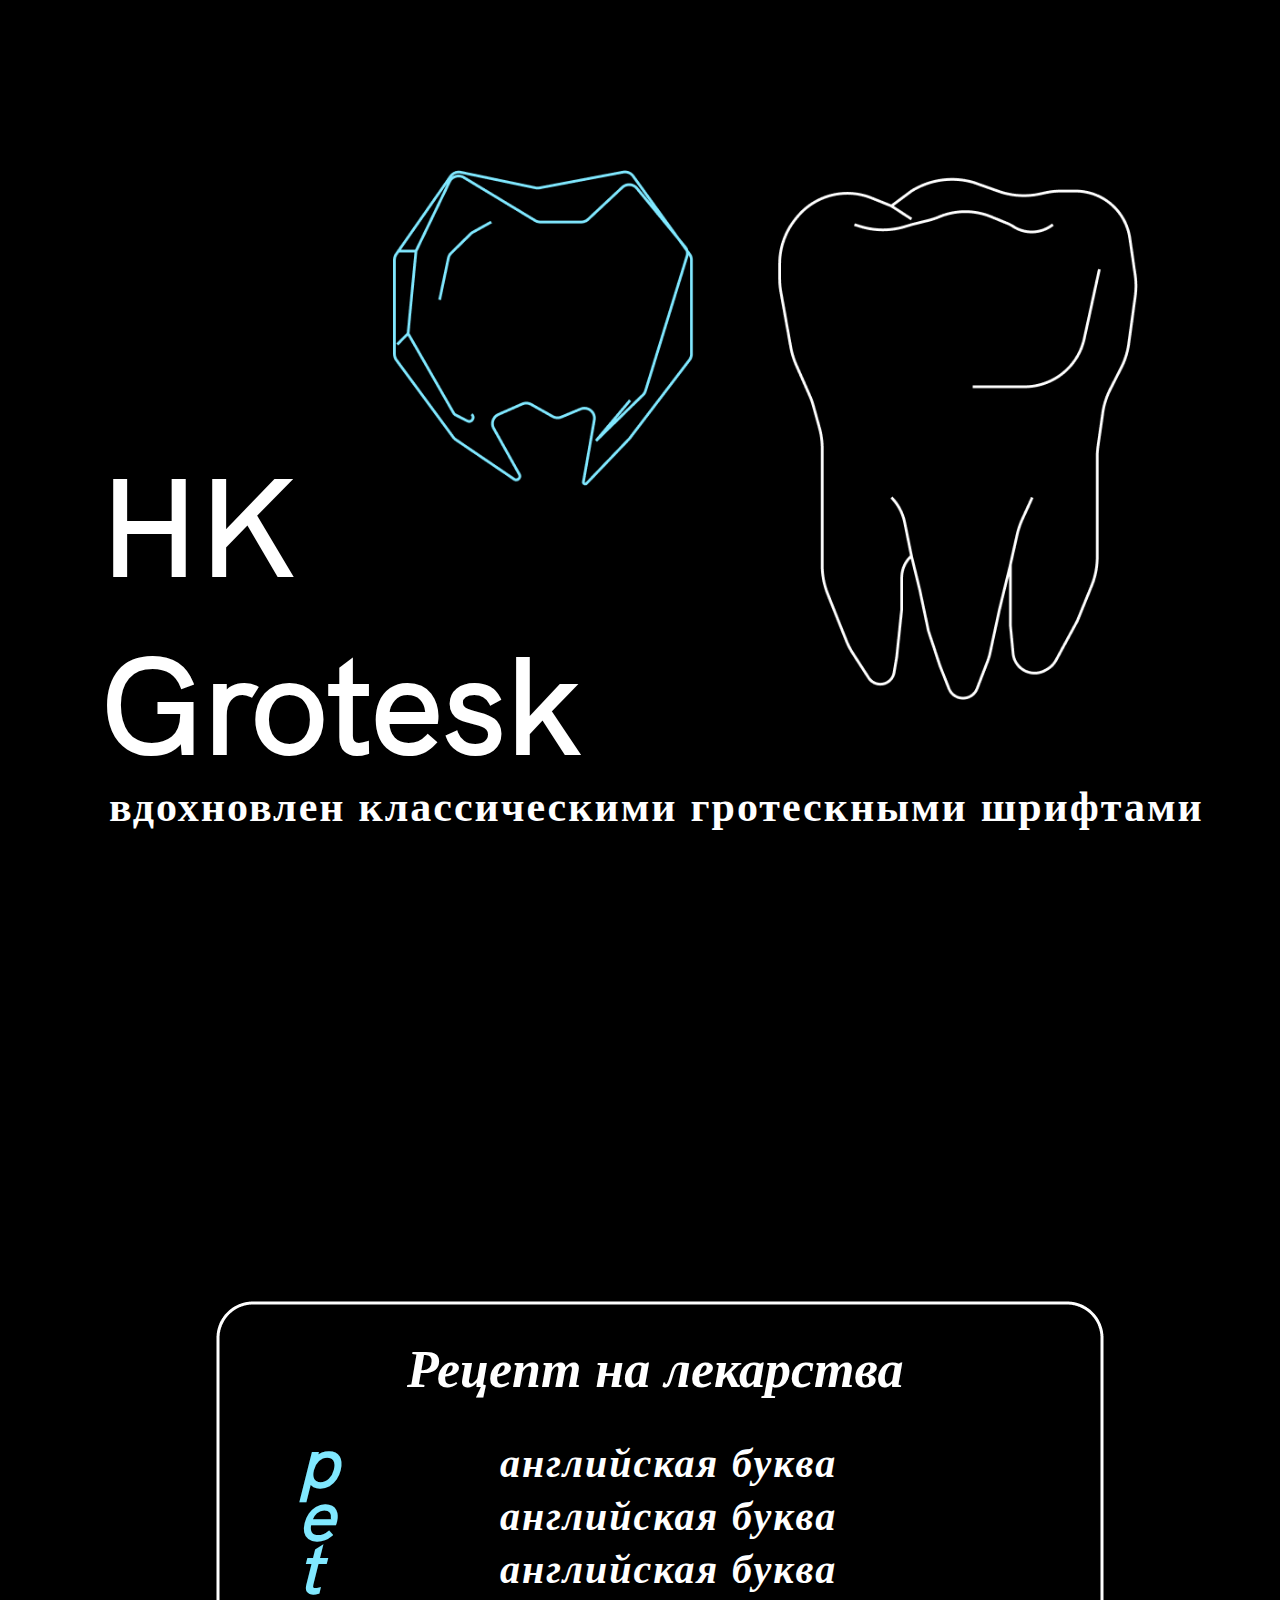
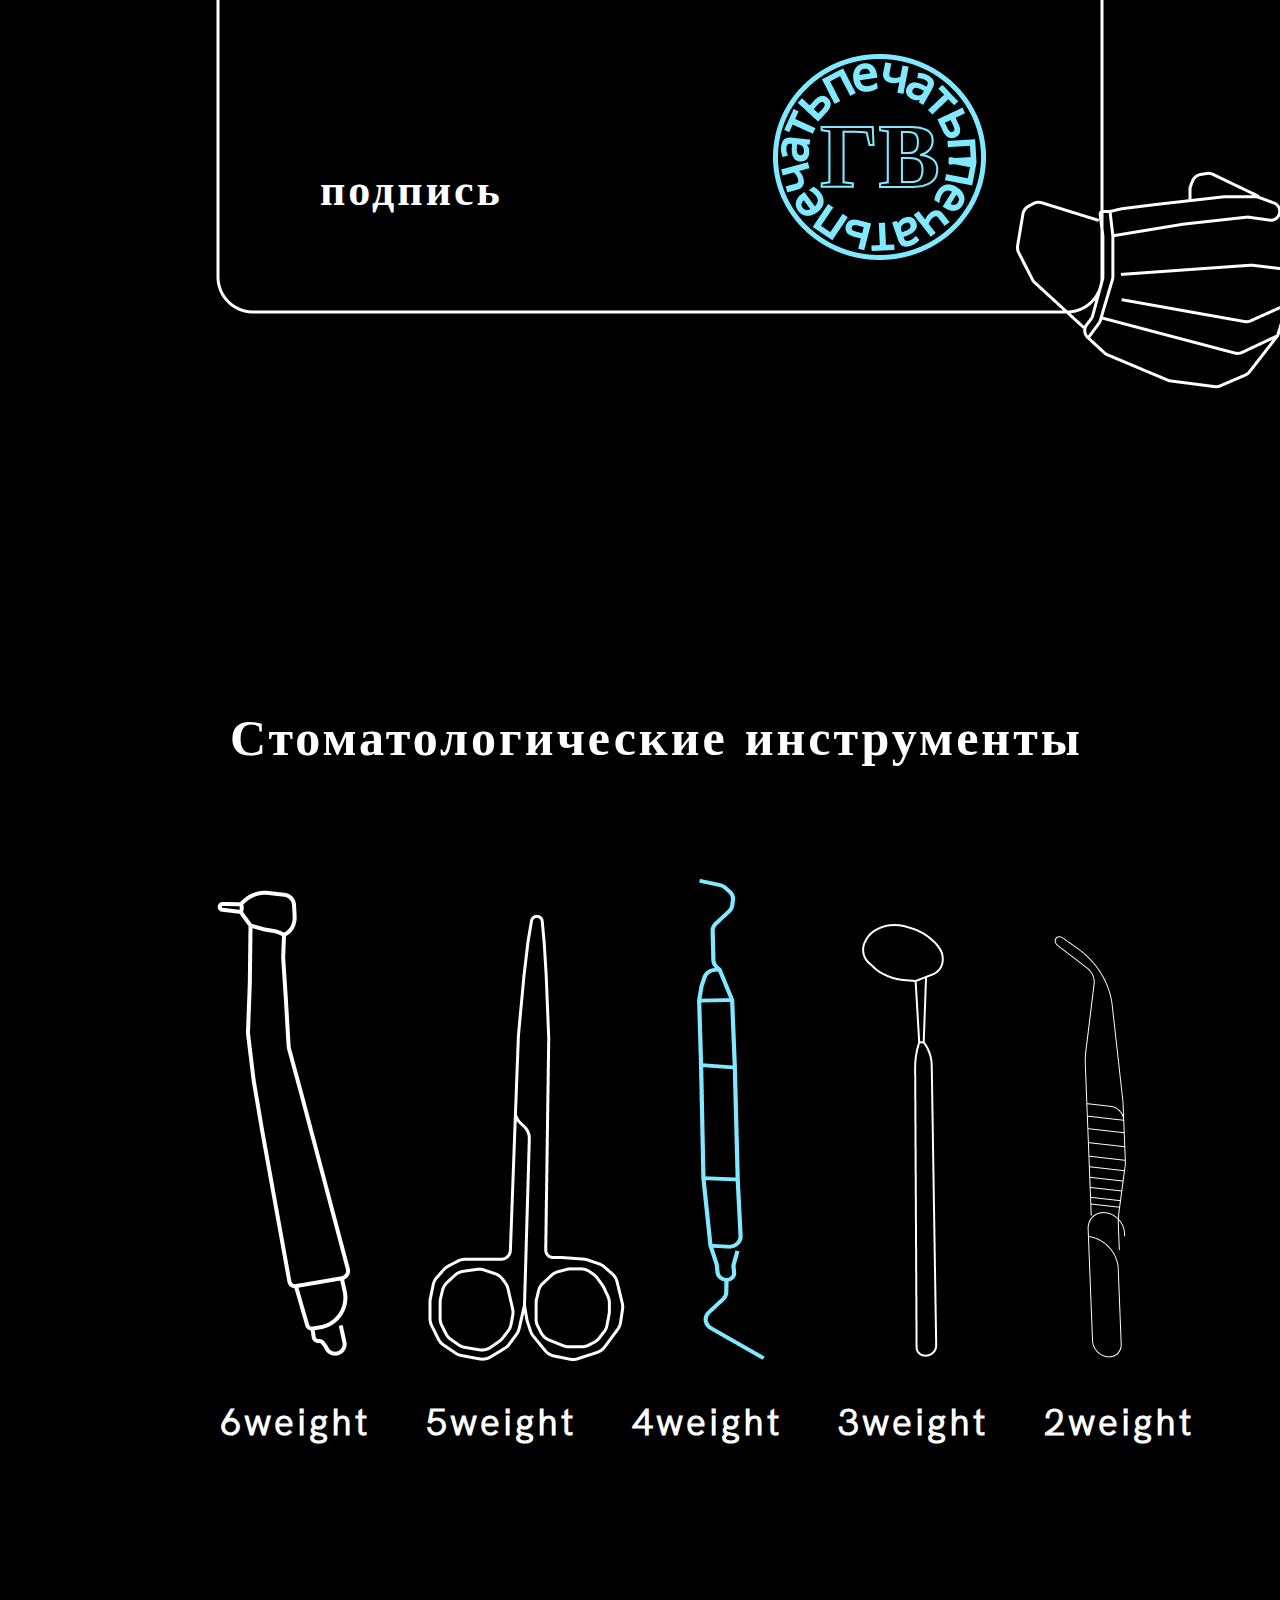
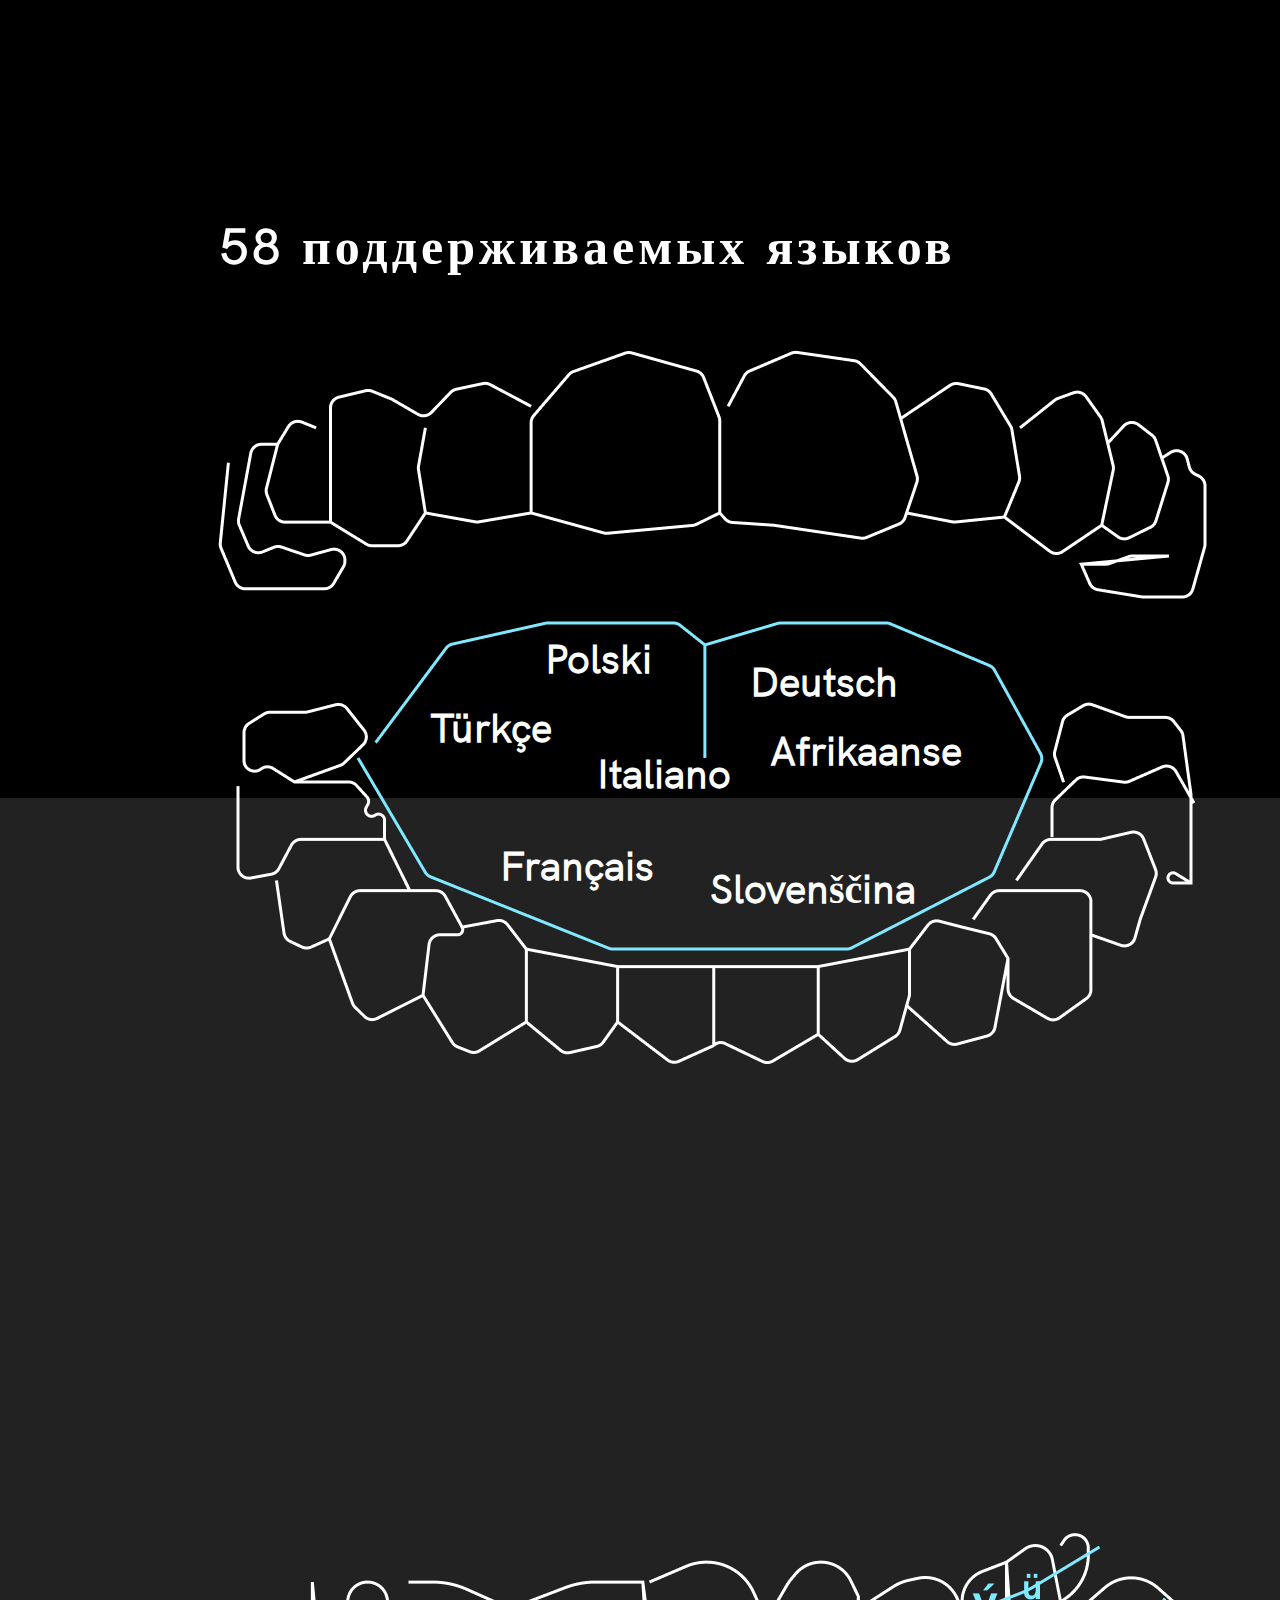
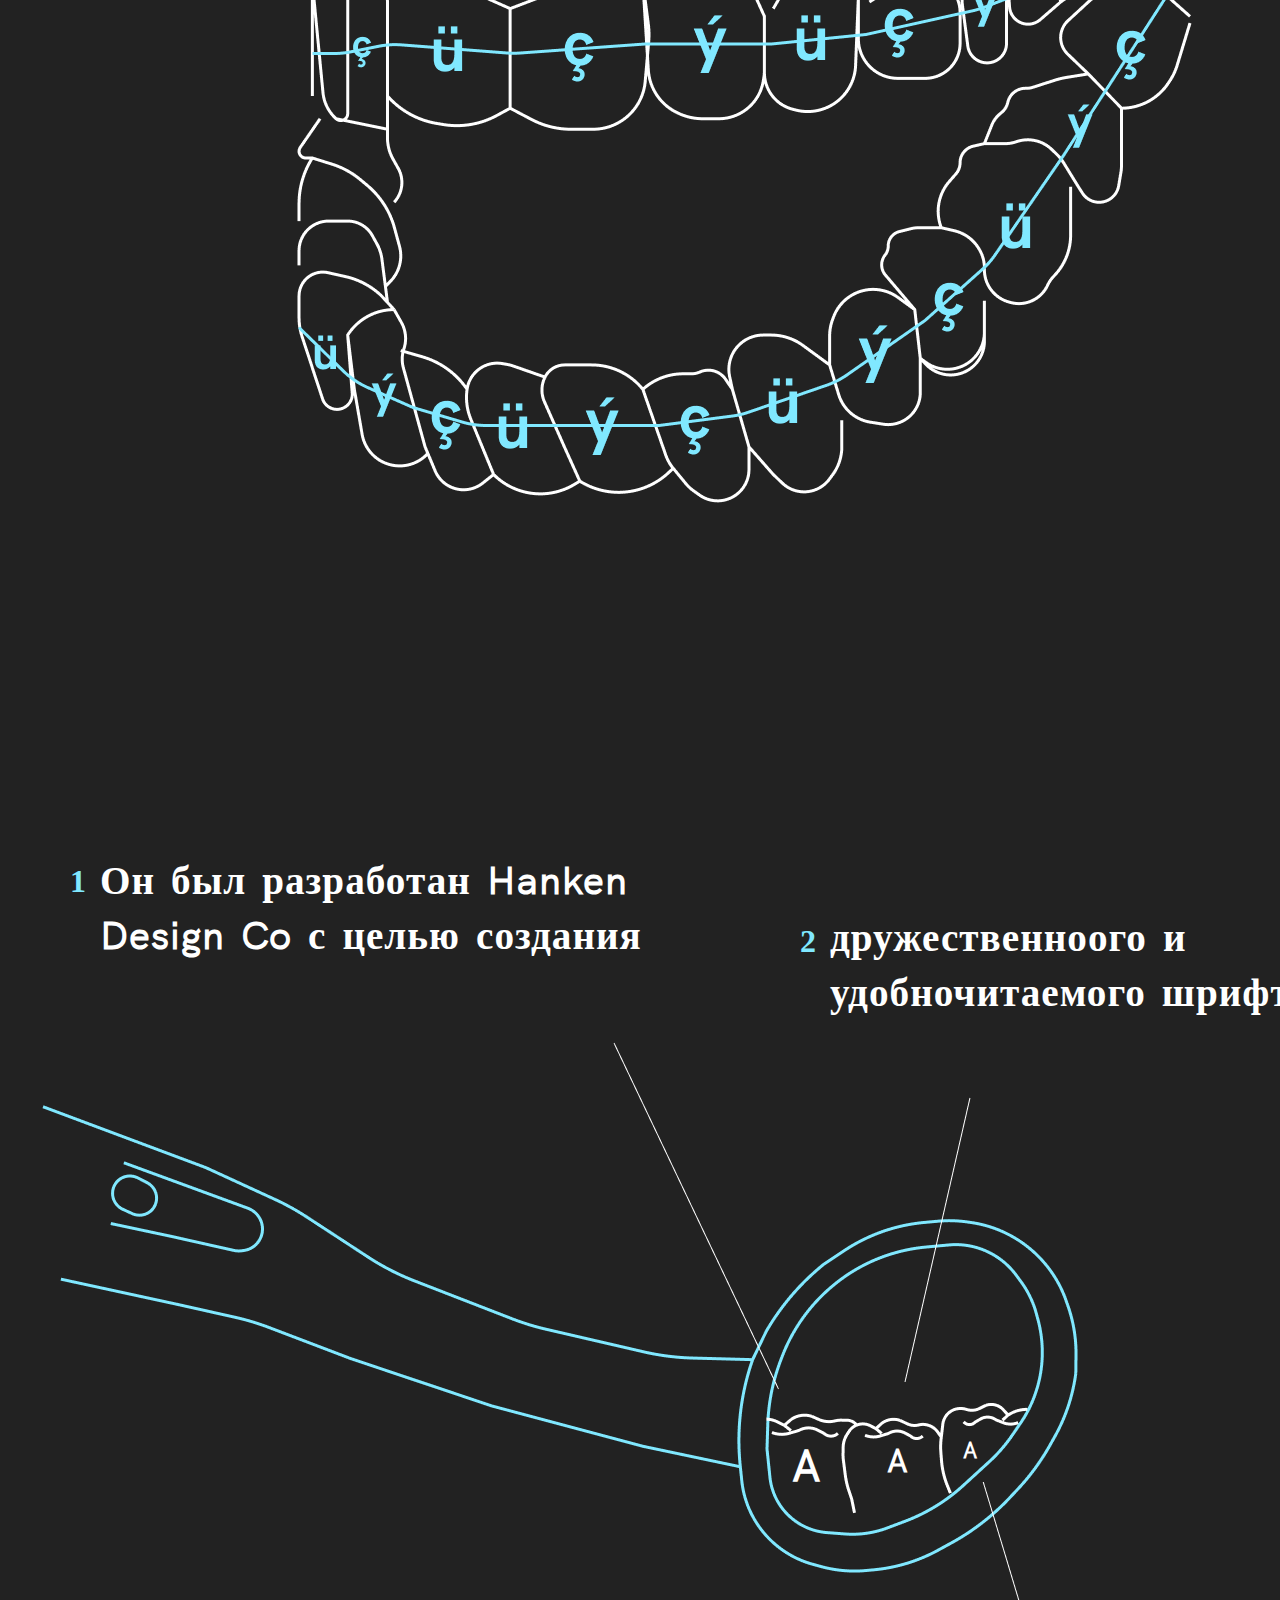
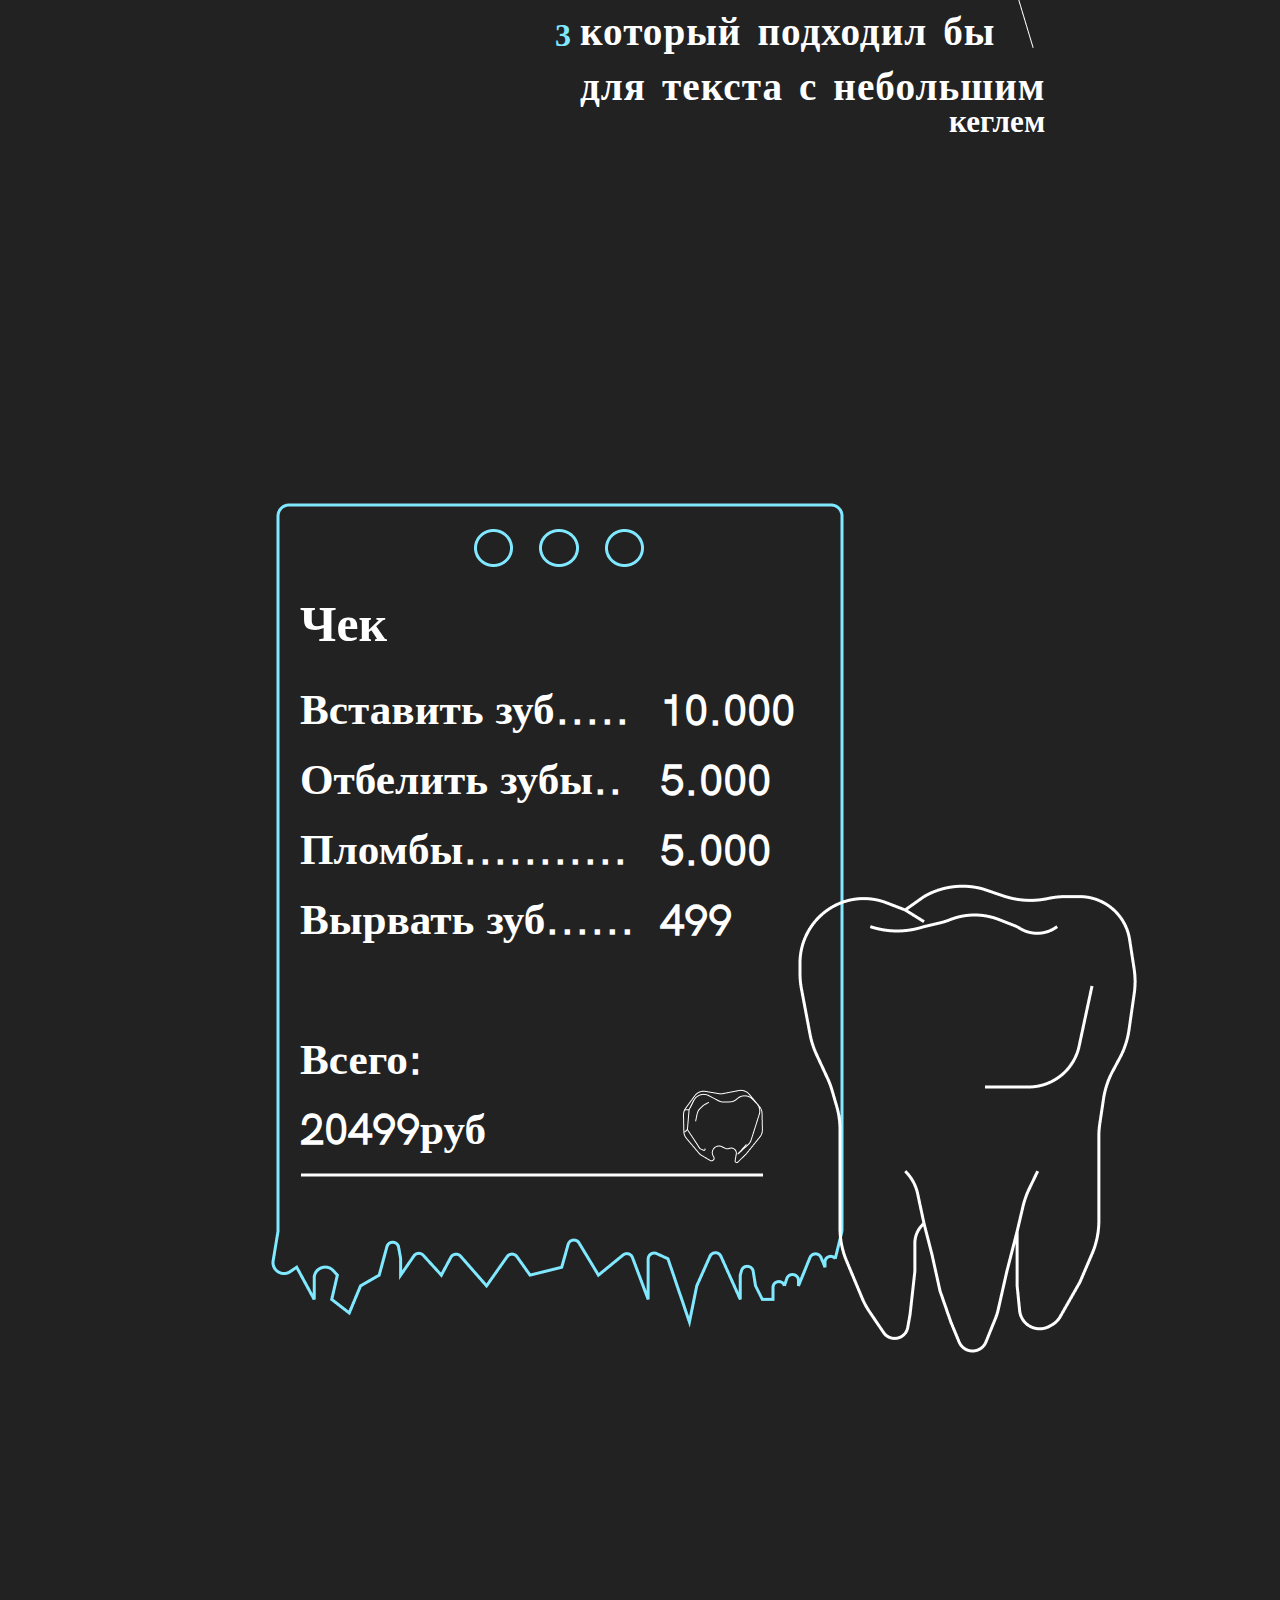
<file: index.html>
<!DOCTYPE html>
<html lang="en">
<head>
    <meta charset="UTF-8">
    <meta http-equiv="X-UA-Compatible" content="IE=edge">
    <meta name="viewport" content="width=device-width, initial-scale=1.0">
    <link rel="stylesheet" href="./style.css">
    <title>molina.com</title>
</head>
<body>
    <div class= content>

        <div class="start">
            <img class="png1" src="images\1.png" alt="">
            <h1 class="hkg" > HK <br> Grotesk </h1>
            <h2 class="hkgg"> вдохновлен классическими гротескными шрифтами </h2>
        </div>

        <div class="recipe">
            <img class="png2" src="images\2.png" alt="">
                <h1 class="recipetext"> <i> Рецепт на лекарства </i> </h1>
                <h1 class="pet"> <i> p <br> e <br> t </i> </h1>
                <h1 class = "lettert" > <i> английская буква <br> английская буква <br> английская буква </i> </h1>
                <h1 class="signature"> подпись </h1>
                <h1 class="gv"> ГВ </h1>
        </div>
        
        <div class="dental">
            <h1 class="dentalt">Стоматологические инструменты</h1>
            <img class="png3" src="images\3.png" alt="">
            <h2 class="weight"> 6weight 5weight 4weight 3weight 2weight</h2>
        </div>

        <div class="languages">
            <h1 class="languagest"> 58 поддерживаемых языков </h1>
            <img class="png4" src="images\4.png" alt="">
            <div class="languagesd">
                <h2 class="p">Polski</h2>
                <h2 class="d">Deutsch</h2>
                <h2 class="t">Türkçe</h2>
                <h2 class="a">Afrikaanse</h2>
                <h2 class="i">Italiano</h2>
                <h2 class="f">Français</h2>
                <h2 class="s">Slovenščina</h2>
            </div>

            <img class="png5" src="images\5.png" alt="">
        </div>

        <div class="priborhz"> 
            <h3 class="w1"> 1 </h3>
            <h3 class="w2"> 2 </h3>
            <h3 class="w3"> 3 </h3>
            <h1 class="pri1"> Он был разработан Hanken <br> Design Co с целью создания </h1>
            <h1 class="pri2"> дружественноого и <br> удобночитаемого шрифта,</h1>
            <img class="png6" src="images\6.png" alt="">
            <h2 class="A1"> A </h2>
            <h2 class="A2"> A </h2>
            <h2 class="A3"> A </h2>
            <h1 class="pri3"></span> который подходил бы <br> для текста с небольшим </h1>
            <h1 class="keglem"> кеглем </h1>
        </div>

        <div class="check">
            <img class="png7" src="images\7.png" alt="">
                <h1 class="checkt">Чек </h1>
                <h1 class="checktt">Вставить зуб..... <br> Отбелить зубы.. <br> Пломбы........... <br> Вырвать зуб...... <br><br> Всего: <br> 20499руб </h1>
                <h1 class="checkprice"> 10.000 <br> 5.000 <br> 5.000 <br> 499  </h1>
        </div>
    </div>
</body>
</html>
</file>
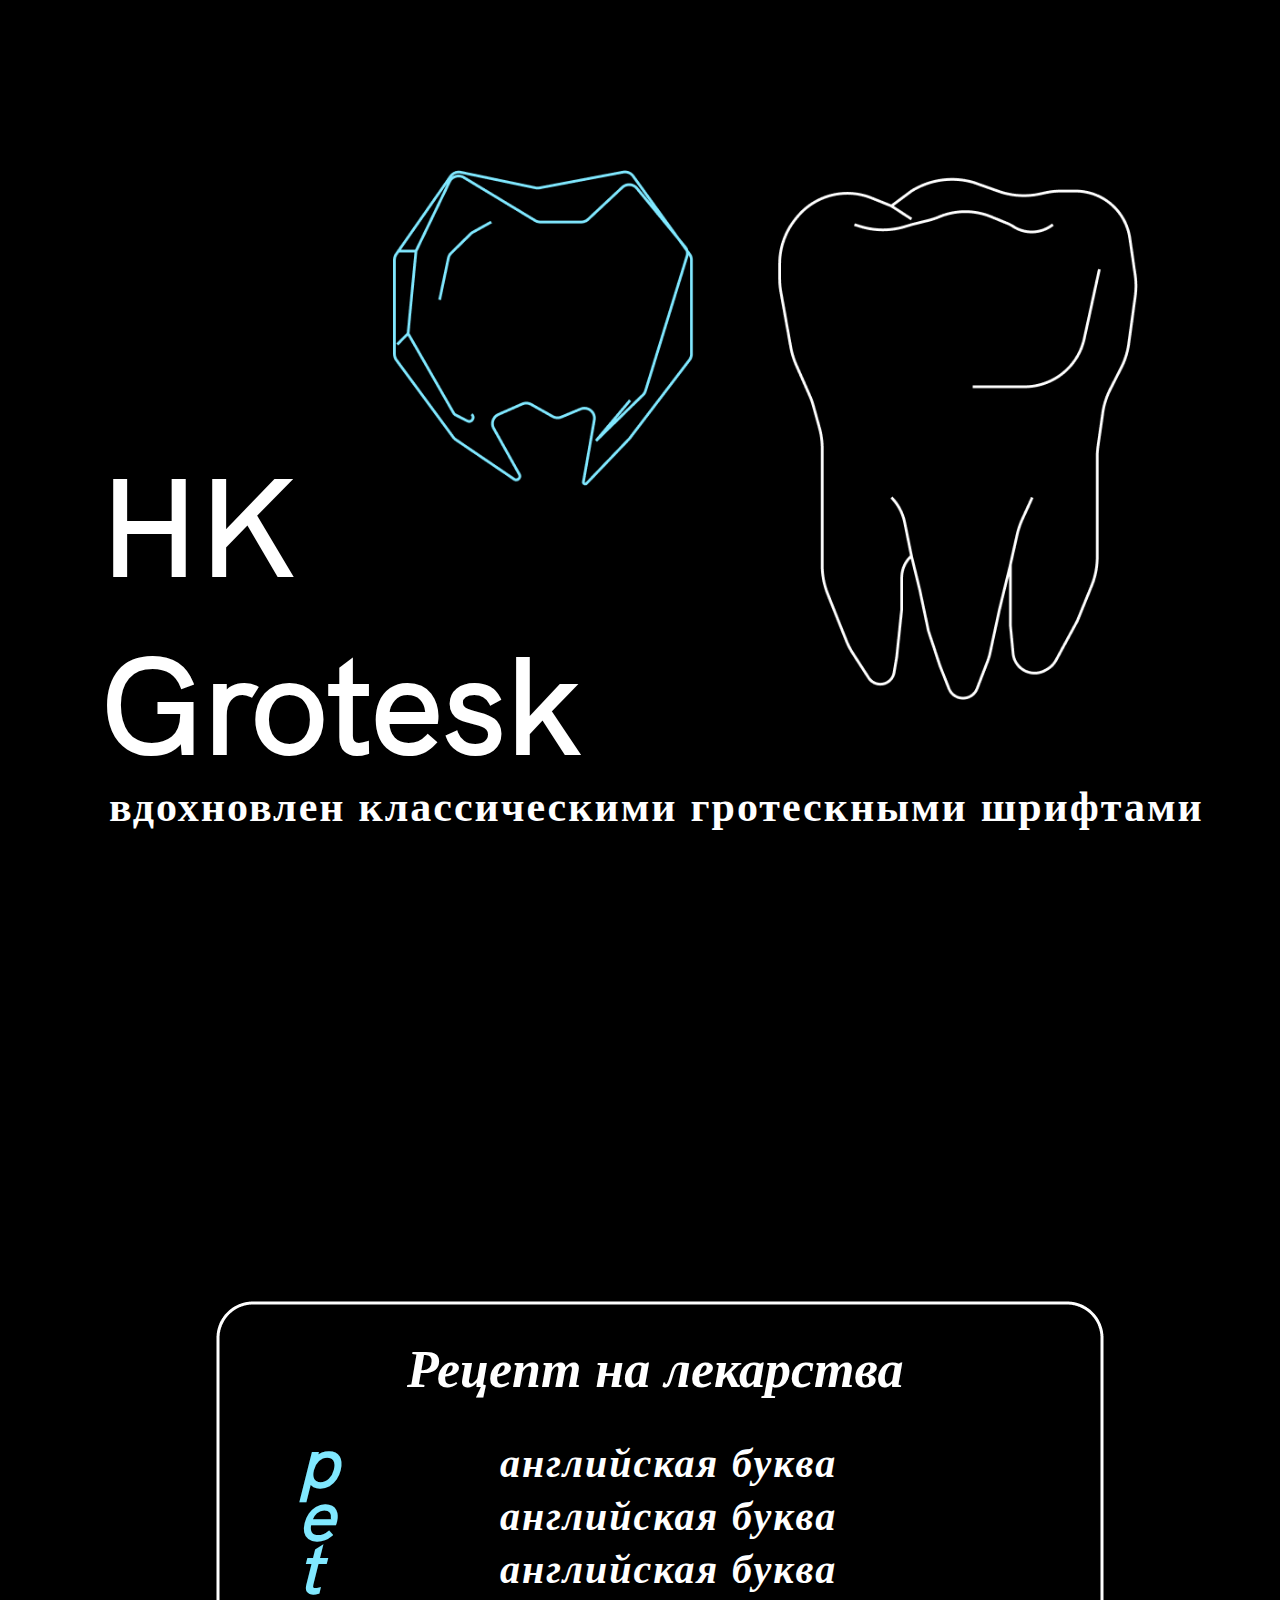
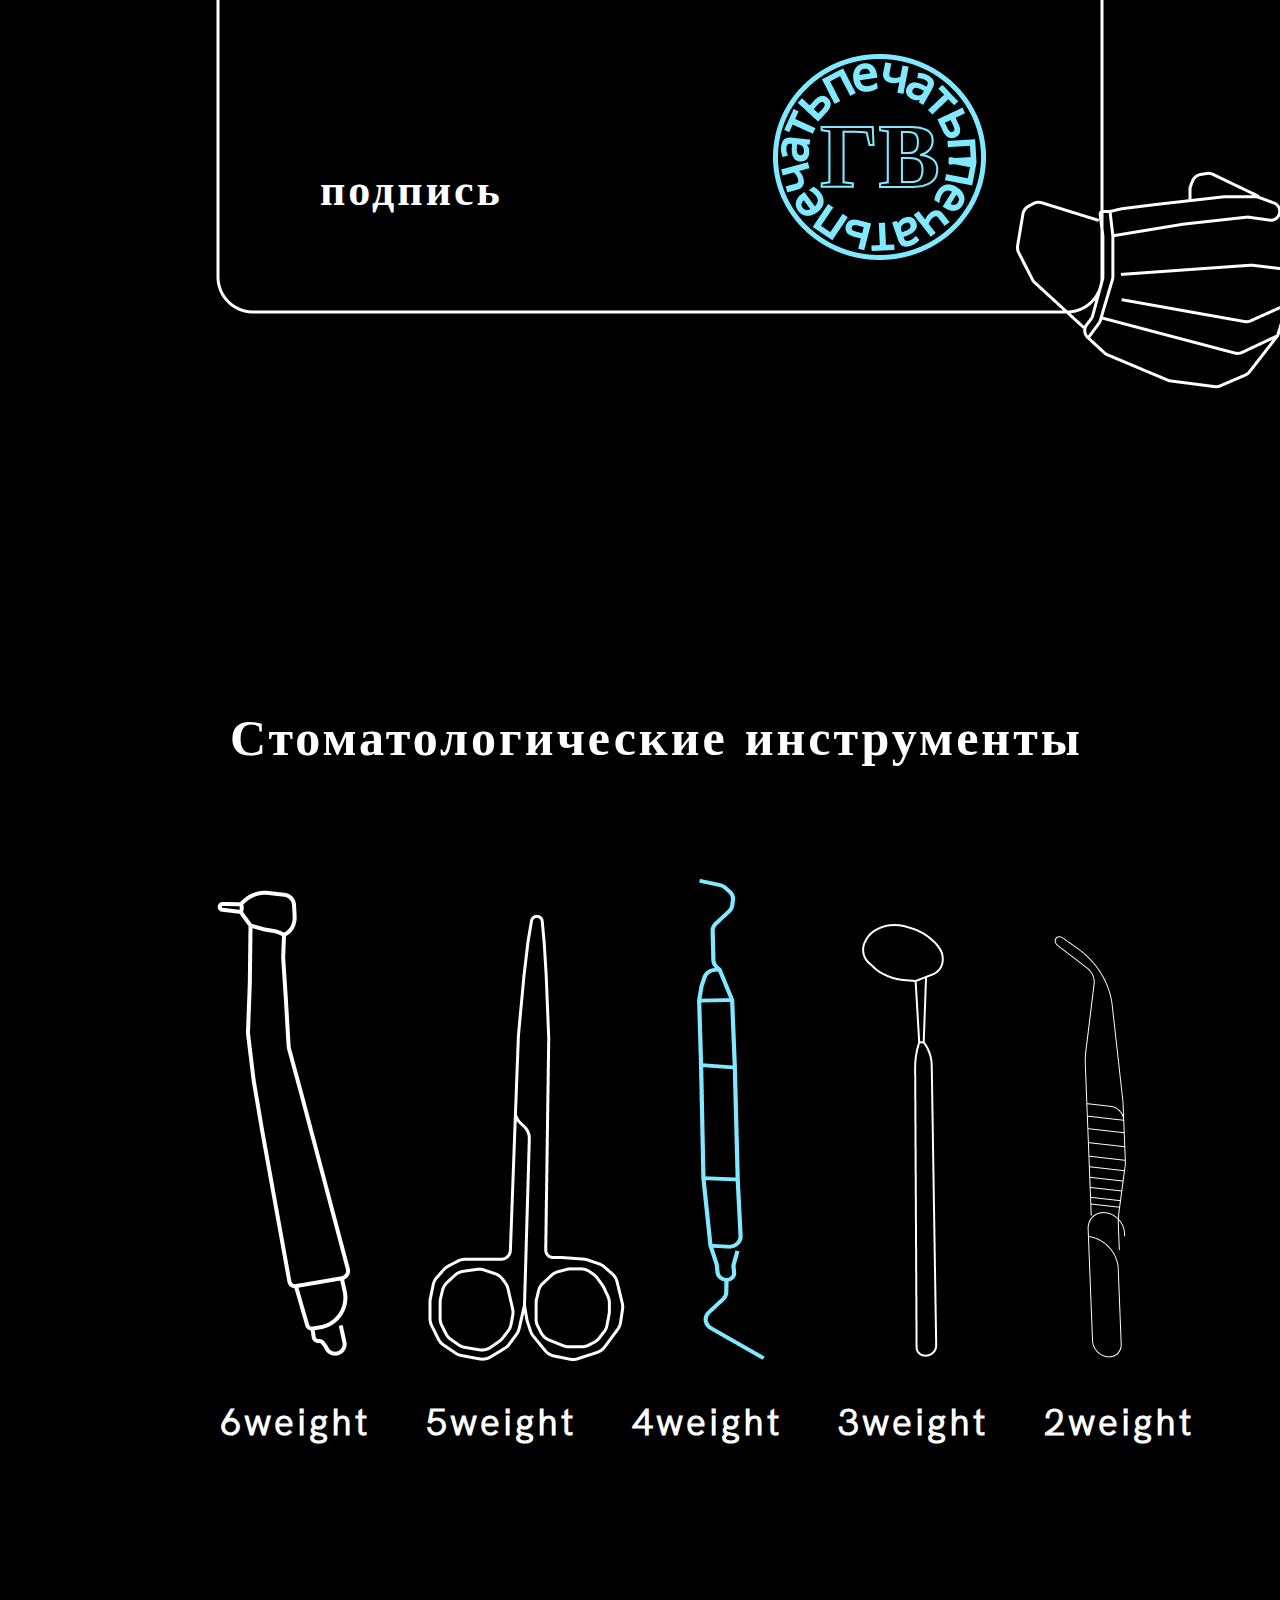
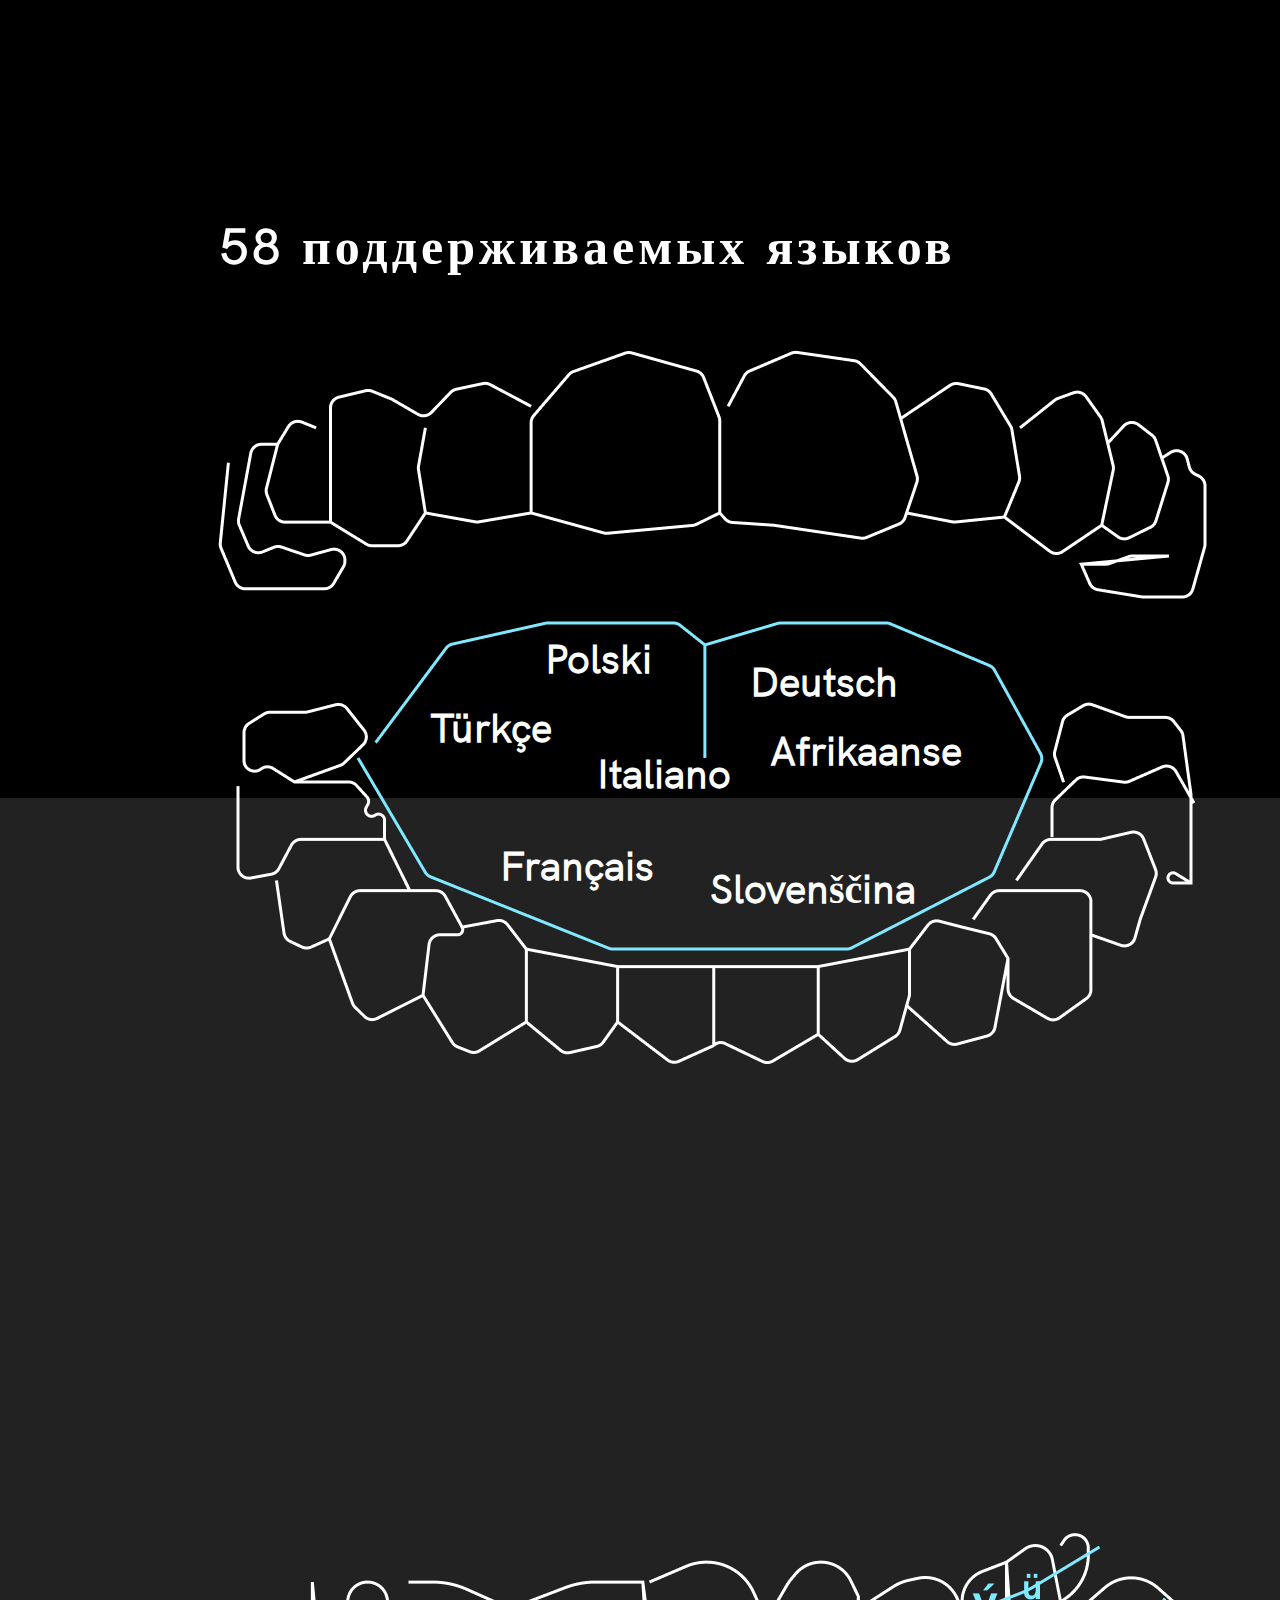
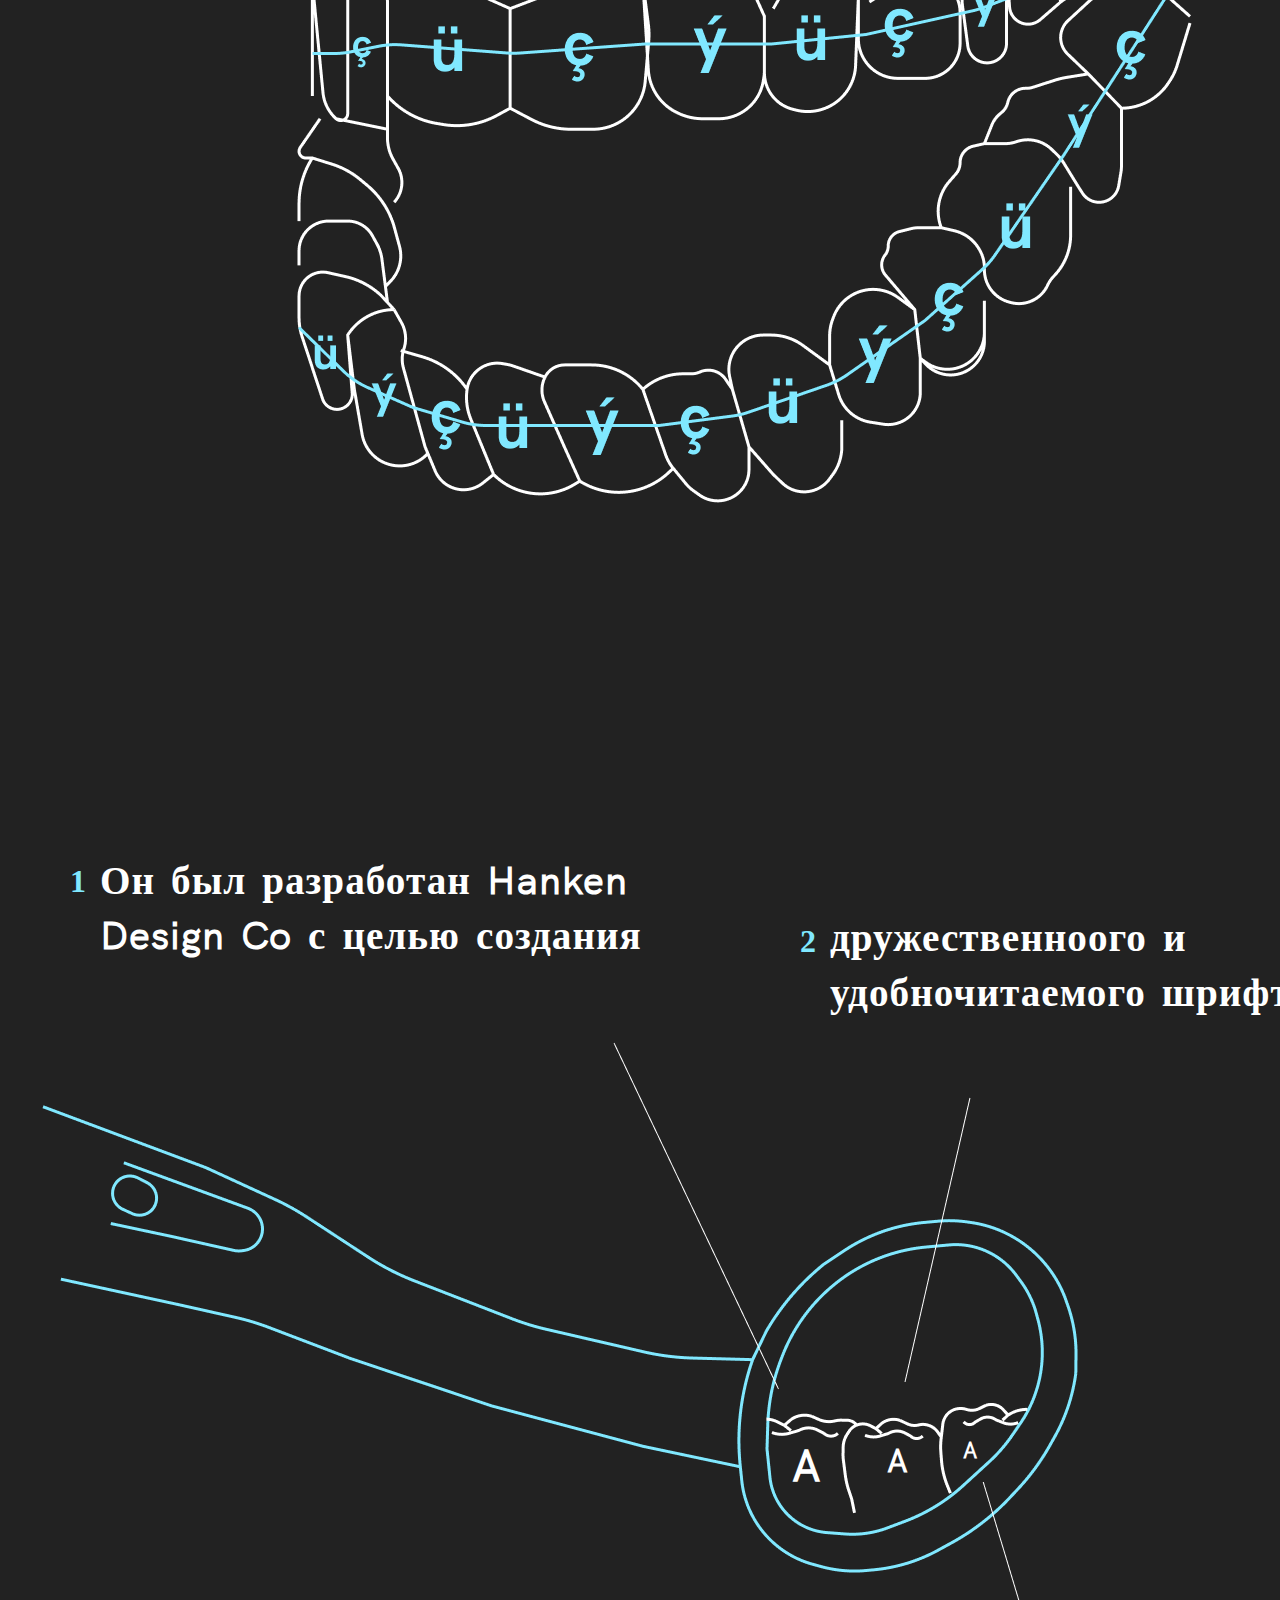
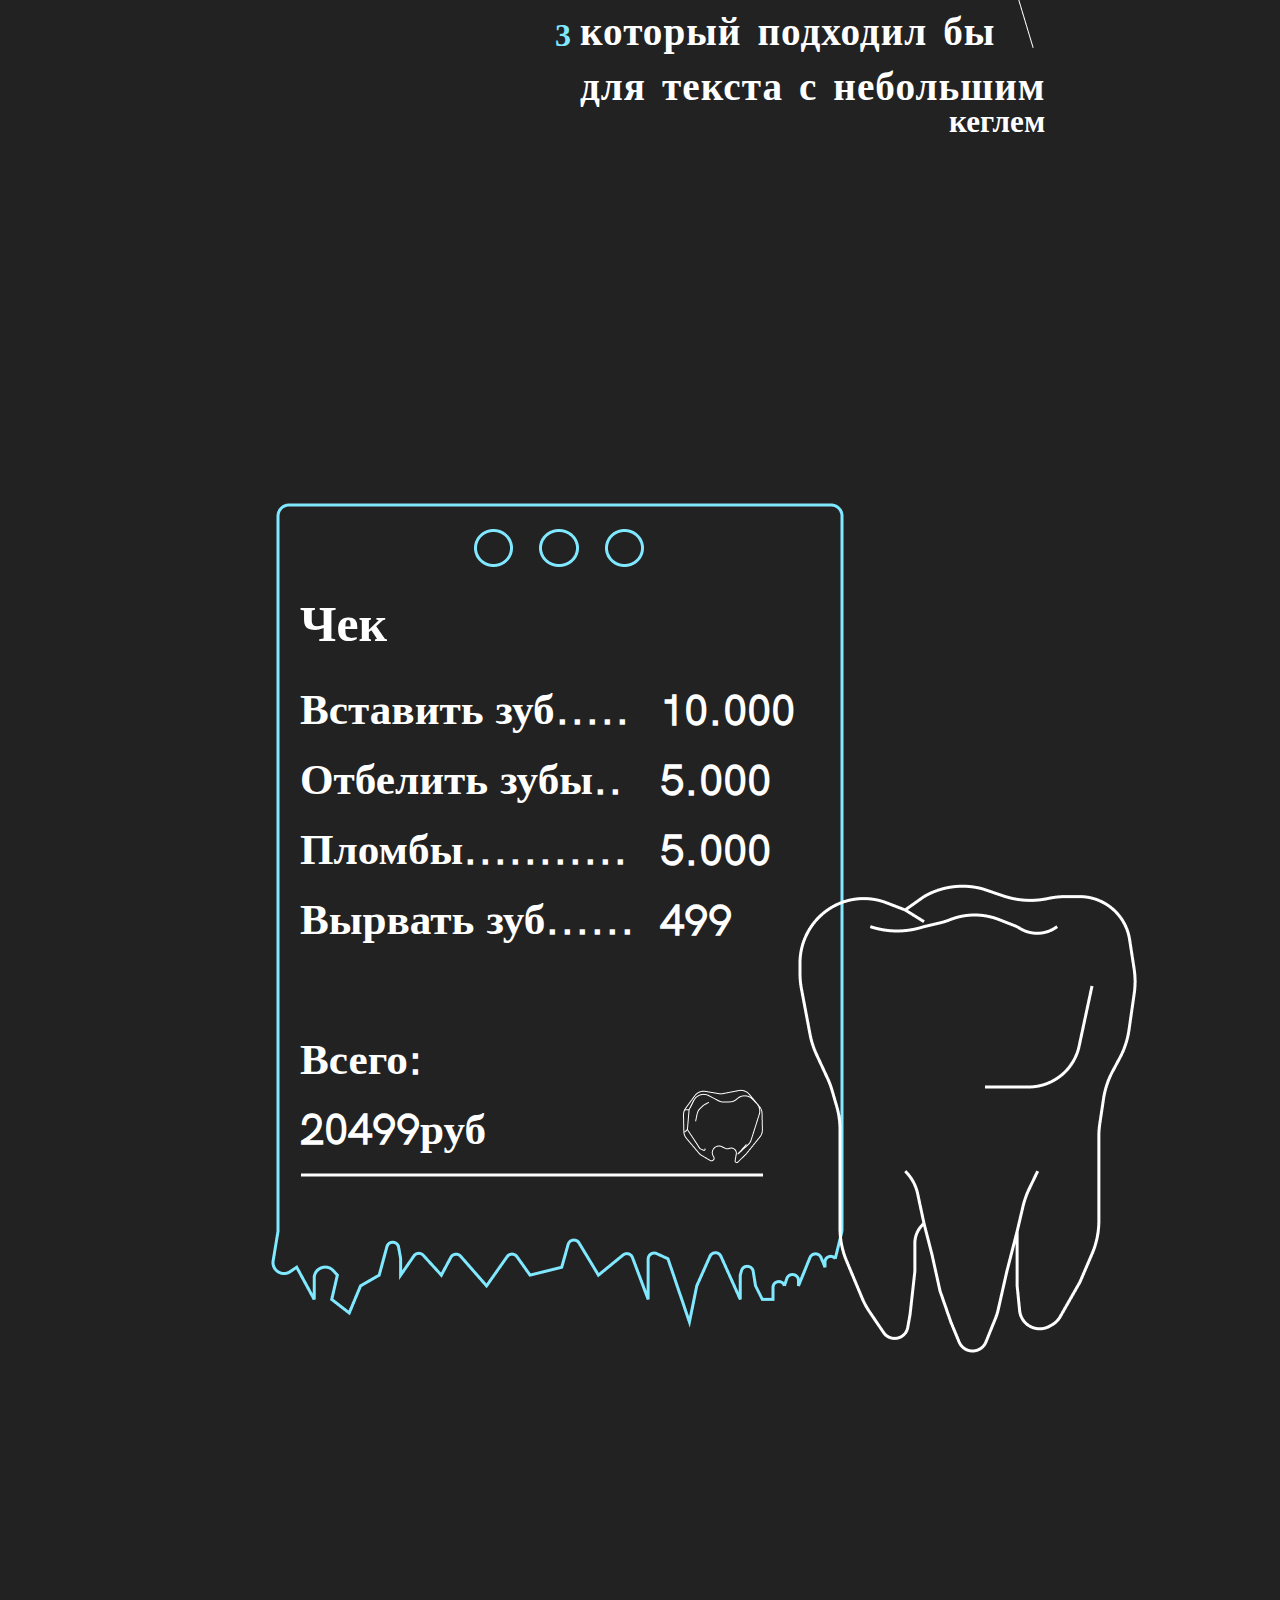
<file: website/index.html>
<!DOCTYPE html>
<html lang="en">
<head>
    <meta charset="UTF-8">
    <meta http-equiv="X-UA-Compatible" content="IE=edge">
    <meta name="viewport" content="width=device-width, initial-scale=1.0">
    <link rel="stylesheet" href="./style.css">
    <title>molina.com</title>
</head>
<body>
    <div class= content>

        <div class="start">
            <img class="png1" src="1.png" alt="">
            <h1 class="hkg" > HK <br> Grotesk </h1>
            <h2 class="hkgg"> вдохновлен классическими гротескными шрифтами </h2>
        </div>

        <div class="recipe">
            <img class="png2" src="2.png" alt="">
                <h1 class="recipetext"> <i> Рецепт на лекарства </i> </h1>
                <h1 class="pet"> <i> p <br> e <br> t </i> </h1>
                <h1 class = "lettert" > <i> английская буква <br> английская буква <br> английская буква </i> </h1>
                <h1 class="signature"> подпись </h1>
                <h1 class="gv"> ГВ </h1>
        </div>
        
        <div class="dental">
            <h1 class="dentalt">Стоматологические инструменты</h1>
            <img class="png3" src="3.png" alt="">
            <h2 class="weight"> 6weight 5weight 4weight 3weight 2weight</h2>
        </div>

        <div class="languages">
            <h1 class="languagest"> 58 поддерживаемых языков </h1>
            <img class="png4" src="4.png" alt="">
            <div class="languagesd">
                <h2 class="p">Polski</h2>
                <h2 class="d">Deutsch</h2>
                <h2 class="t">Türkçe</h2>
                <h2 class="a">Afrikaanse</h2>
                <h2 class="i">Italiano</h2>
                <h2 class="f">Français</h2>
                <h2 class="s">Slovenščina</h2>
            </div>
            <img class="png5" src="5.png" alt="">
        </div>

        <div class="priborhz"> 
            <h3 class="w1"> 1 </h3>
            <h3 class="w2"> 2 </h3>
            <h3 class="w3"> 3 </h3>
            <h1 class="pri1"> Он был разработан Hanken <br> Design Co с целью создания </h1>
            <h1 class="pri2"> дружественноого и <br> удобночитаемого шрифта,</h1>
            <img class="png6" src="6.png" alt="">
            <h2 class="A1"> A </h2>
            <h2 class="A2"> A </h2>
            <h2 class="A3"> A </h2>
            <h1 class="pri3"> который подходил бы <br> для текста с небольшим </h1>
            <h1 class="keglem"> кеглем </h1>
        </div>

        <div class="check">
            <img class="png7" src="7.png" alt="">
                <h1 class="checkt">Чек </h1>
                <h1 class="checktt">Вставить зуб..... <br> Отбелить зубы.. <br> Пломбы........... <br> Вырвать зуб...... <br><br> Всего: <br> 20499руб </h1>
                <h1 class="checkprice"> 10.000 <br> 5.000 <br> 5.000 <br> 499  </h1>
        </div>
    </div>
</body>
</html>
</file>
<file: style.css>
.content {
    width: 800px;
}
body {
    background-image: url(images/black.png );
    background-color: rgba(0, 0, 0, 0.867);
    background-repeat:no-repeat;
    background-position: center;
    background-attachment: fixed;
    background-size: 1400px 7095px;
    width: 1400px;
    height: 8000px;
    margin: 0 auto;
    position: relative
}
/* Содержание */
.start{
    display: inline-block;
}
.recipe{
    display: inline-block;
    white-space: nowrap;
    position: relative;
}
.dental{
    display: inline-block;
    white-space: nowrap;
    position: relative;
}
.languages{
    display: inline-block;
    white-space: nowrap;
    position: relative;
}
.priborhz{
    display: inline-block;
    white-space: nowrap;
    position: relative;
}
.check{
    display: inline-block;
    white-space: nowrap;
    position: relative;
}
.languagesd{
    margin-top: 900px;
}
.png1{
    height: 530px;
    margin-left: 30%;
    margin-top: 13%;
}
.png2{
    padding-top: 433px;
    margin-left: 20%;
    position: relative
}
.png3{
    padding-top: 433px;
    margin-left: 4%;
    position: relative
}
.png4{
    padding-top: 530px;
    margin-left: 22%;
    position: relative
}
.png5{
    margin-top: -450px;
    margin-left: 30%;
    position: relative
}
.png6{
    padding-top: 500px;
    margin-left: 4%;
    position: relative
}
.png7{
    padding-top: 450px;
    margin-left: 31%;
    position: relative
}

/* Текст */
@font-face {
    font-family: 'hk_grotesk';
    src: url('./fonts/hkgrotesk-regular-webfont.woff') format('woff');
    src: url('./fonts/hkgrotesk-regular-webfont.woff2') format('woff2');
    font-weight: normal;
    font-style: normal;
}
.hkg{
    font-size: 135px;
    margin-top: -21%;
    padding-left: 100px;
    line-height: 178px;
}
.hkgg{
    font-size: 42px;
    padding-left: 109px;
    margin-top: -102px;
    letter-spacing: 2px;
    width: 1200px;
}
.recipetext{
    font-size: 52px;
    position: absolute;
    top: 41%;
    padding-left: 407px;
    transform: translateY(-50%);
}
.pet{
    font-size: 69px;
    padding-left: 298px;
    color: #80E8FF;
    position: absolute;
    top: 53%; 
    line-height: 53px;
    transform: translateY(-50%);
}
.lettert{
    font-size: 40px;
    padding-left: 500px;
    letter-spacing: 2px;
    position: absolute;
    top: 55%;

    line-height: 53px;
    transform: translateY(-50%);
}
.signature{
    font-size: 44px;
    position: absolute;
    top: 79%;
    padding-left: 320px;
    letter-spacing: 3px;
    transform: translateY(-50%);
}
.gv{
    color: black;
    font-size: 92px;
    padding-left: 820px;
    -webkit-text-stroke-color: #80e8ff;
    -webkit-text-stroke-width: 2px;
    position: absolute;
    top: 67%;
}
.dentalt{
    font-size: 50px;
    position: absolute;
    top: 30%;
    padding-left: 230px;
    letter-spacing: 3px;
    transform: translateY(-50%);
}
.weight{
    font-size: 37px;
    position: absolute;
    top: 97%;
    padding-left: 220px;
    letter-spacing: 3px;
    transform: translateY(-50%);
    word-spacing: 43px;
}
.languagest{
    font-size: 50px;
    position: absolute;
    top: 17%;
    padding-left: 220px;
    letter-spacing: 4px;
    transform: translateY(-50%);
}

.p{
    font-size: 250%;
    position: absolute;
    top: 35%;
    padding-left: 545px;
    transform: translateY(-50%);
}
.d{
    font-size: 250%;
    position: absolute;
    top: 36%;
    padding-left: 750px;
    transform: translateY(-50%);
}
.t{
    font-size: 250%;
    position: absolute;
    top: 38%;
    padding-left: 430px;
    transform: translateY(-50%);
}
.a{
    font-size: 250%;
    position: absolute;
    top: 39%;
    padding-left: 770px;
    transform: translateY(-50%);
}
.i{
    font-size: 250%;
    position: absolute;
    top: 40%;
    padding-left: 597px;
    transform: translateY(-50%);
}
.f{
    font-size: 250%;
    position: absolute;
    top: 44%;
    padding-left: 500px;
    transform: translateY(-50%);
}
.s{
    font-size: 250%;
    position: absolute;
    top: 45%;
    padding-left: 710px;
    transform: translateY(-50%);
}
.pri1{
    font-size: 245%;
    position: absolute;
    top: 32%;
    padding-left: 100px;
    transform: translateY(-50%);
    letter-spacing: 1px;
    word-spacing: 4px;
}
.pri2{
    font-size: 245%;
    position: absolute;
    top: 37%;
    padding-left: 830px;
    transform: translateY(-50%);
    letter-spacing: 1px;
    word-spacing: 4px;
}
.pri3{
    font-size: 245%;
    position: absolute;
    top: 98%;
    padding-left: 580px;
    transform: translateY(-50%);
    letter-spacing: 1px;
    word-spacing: 4px;
}
.w1{
    font-size: 200%;
    position: absolute;
    top: 29.4%;
    padding-left: 70px;
    transform: translateY(-50%);
}
.w2{
    font-size: 200%;
    position: absolute;
    top: 34.7%;
    padding-left: 800px;
    transform: translateY(-50%);
}
.w3{
    font-size: 200%;
    position: absolute;
    top: 95.6%;
    padding-left: 555px;
    transform: translateY(-50%);
}
.A1{
    font-size: 277%;
    position: absolute;
    top: 80%;
    padding-left: 792px;
    transform: translateY(-50%);
}
.A2{
    font-size: 200%;
    position: absolute;
    top: 80.6%;
    padding-left: 887px;
    transform: translateY(-50%);
}
.A3{
    font-size: 140%;
    position: absolute;
    top: 80.4%;
    padding-left: 963px;
    transform: translateY(-50%);
}
.keglem{
    font-size: 195%;
    position: absolute;
    top: 104%;
    padding-left: 949px;
    transform: translateY(-50%);
}
.checkt{
    font-size: 310%;
    position: absolute;
    top: 41%;
    padding-left: 300px;
    transform: translateY(-50%);
}
.checktt{
    font-size: 270%;
    position: absolute;
    top: 64%;
    padding-left: 300px;
    transform: translateY(-50%);
    line-height: 70px;
}
.checkprice{
    font-size: 270%;
    position: absolute;
    top: 56%;
    padding-left: 660px;
    transform: translateY(-50%);  
    line-height: 70px; 
}
h1{
    color: white;
    font-size: 34px;
    font-family: hk_grotesk;
}
h2{
    color: white;
    font-size: 30px;
    font-family: hk_grotesk;
}
h3{
    color: #80e8ff;
}
</file>
<file: website/style.css>
.content {
    width: 800px;
}
body {
    background-image: url(black.png );
    background-color: rgba(0, 0, 0, 0.867);
    background-repeat:no-repeat;
    background-position: center;
    background-attachment: fixed;
    background-size: 1400px 7095px;
    width: 1400px;
    height: 8000px;
    margin: 0 auto;
    position: relative
}
/* Содержание */
.start{
    display: inline-block;
}
.recipe{
    display: inline-block;
    white-space: nowrap;
    position: relative;
}
.dental{
    display: inline-block;
    white-space: nowrap;
    position: relative;
}
.languages{
    display: inline-block;
    white-space: nowrap;
    position: relative;
}
.priborhz{
    display: inline-block;
    white-space: nowrap;
    position: relative;
}
.check{
    display: inline-block;
    white-space: nowrap;
    position: relative;
}
.languagesd{
    margin-top: 900px;
}
.png1{
    height: 530px;
    margin-left: 30%;
    margin-top: 13%;
}
.png2{
    padding-top: 433px;
    margin-left: 20%;
    position: relative
}
.png3{
    padding-top: 433px;
    margin-left: 4%;
    position: relative
}
.png4{
    padding-top: 530px;
    margin-left: 22%;
    position: relative
}
.png5{
    margin-top: -450px;
    margin-left: 30%;
    position: relative
}
.png6{
    padding-top: 500px;
    margin-left: 4%;
    position: relative
}
.png7{
    padding-top: 450px;
    margin-left: 31%;
    position: relative
}


/* Текст */
@font-face {
    font-family: 'hk_grotesk';
    src: url('./fonts/hkgrotesk-regular-webfont.woff') format('woff');
    src: url('./fonts/hkgrotesk-regular-webfont.woff2') format('woff2');
    font-weight: normal;
    font-style: normal;
}
.hkg{
    font-size: 135px;
    margin-top: -21%;
    padding-left: 100px;
    line-height: 178px;
}
.hkgg{
    font-size: 42px;
    padding-left: 109px;
    margin-top: -102px;
    letter-spacing: 2px;
    width: 1200px;
}
.recipetext{
    font-size: 52px;
    position: absolute;
    top: 41%;
    padding-left: 407px;
    transform: translateY(-50%);
}
.pet{
    font-size: 69px;
    padding-left: 298px;
    color: #80E8FF;
    position: absolute;
    top: 53%; 
    line-height: 53px;
    transform: translateY(-50%);
}
.lettert{
    font-size: 40px;
    padding-left: 500px;
    letter-spacing: 2px;
    position: absolute;
    top: 55%;

    line-height: 53px;
    transform: translateY(-50%);
}
.signature{
    font-size: 44px;
    position: absolute;
    top: 79%;
    padding-left: 320px;
    letter-spacing: 3px;
    transform: translateY(-50%);
}
.gv{
    color: black;
    font-size: 92px;
    padding-left: 820px;
    -webkit-text-stroke-color: #80e8ff;
    -webkit-text-stroke-width: 2px;
    position: absolute;
    top: 67%;
}
.dentalt{
    font-size: 50px;
    position: absolute;
    top: 30%;
    padding-left: 230px;
    letter-spacing: 3px;
    transform: translateY(-50%);
}
.weight{
    font-size: 37px;
    position: absolute;
    top: 97%;
    padding-left: 220px;
    letter-spacing: 3px;
    transform: translateY(-50%);
    word-spacing: 43px;
}
.languagest{
    font-size: 50px;
    position: absolute;
    top: 17%;
    padding-left: 220px;
    letter-spacing: 4px;
    transform: translateY(-50%);
}

.p{
    font-size: 250%;
    position: absolute;
    top: 35%;
    padding-left: 545px;
    transform: translateY(-50%);
}
.d{
    font-size: 250%;
    position: absolute;
    top: 36%;
    padding-left: 750px;
    transform: translateY(-50%);
}
.t{
    font-size: 250%;
    position: absolute;
    top: 38%;
    padding-left: 430px;
    transform: translateY(-50%);
}
.a{
    font-size: 250%;
    position: absolute;
    top: 39%;
    padding-left: 770px;
    transform: translateY(-50%);
}
.i{
    font-size: 250%;
    position: absolute;
    top: 40%;
    padding-left: 597px;
    transform: translateY(-50%);
}
.f{
    font-size: 250%;
    position: absolute;
    top: 44%;
    padding-left: 500px;
    transform: translateY(-50%);
}
.s{
    font-size: 250%;
    position: absolute;
    top: 45%;
    padding-left: 710px;
    transform: translateY(-50%);
}
.pri1{
    font-size: 245%;
    position: absolute;
    top: 32%;
    padding-left: 100px;
    transform: translateY(-50%);
    letter-spacing: 1px;
    word-spacing: 4px;
}
.pri2{
    font-size: 245%;
    position: absolute;
    top: 37%;
    padding-left: 830px;
    transform: translateY(-50%);
    letter-spacing: 1px;
    word-spacing: 4px;
}
.pri3{
    font-size: 245%;
    position: absolute;
    top: 98%;
    padding-left: 580px;
    transform: translateY(-50%);
    letter-spacing: 1px;
    word-spacing: 4px;
}
.w1{
    font-size: 200%;
    position: absolute;
    top: 29.4%;
    padding-left: 70px;
    transform: translateY(-50%);
}
.w2{
    font-size: 200%;
    position: absolute;
    top: 34.7%;
    padding-left: 800px;
    transform: translateY(-50%);
}
.w3{
    font-size: 200%;
    position: absolute;
    top: 95.6%;
    padding-left: 555px;
    transform: translateY(-50%);
}
.A1{
    font-size: 277%;
    position: absolute;
    top: 80%;
    padding-left: 792px;
    transform: translateY(-50%);
}
.A2{
    font-size: 200%;
    position: absolute;
    top: 80.6%;
    padding-left: 887px;
    transform: translateY(-50%);
}
.A3{
    font-size: 140%;
    position: absolute;
    top: 80.4%;
    padding-left: 963px;
    transform: translateY(-50%);
}
.keglem{
    font-size: 195%;
    position: absolute;
    top: 104%;
    padding-left: 949px;
    transform: translateY(-50%);
}
.checkt{
    font-size: 310%;
    position: absolute;
    top: 41%;
    padding-left: 300px;
    transform: translateY(-50%);
}
.checktt{
    font-size: 270%;
    position: absolute;
    top: 64%;
    padding-left: 300px;
    transform: translateY(-50%);
    line-height: 70px;
}
.checkprice{
    font-size: 270%;
    position: absolute;
    top: 56%;
    padding-left: 660px;
    transform: translateY(-50%);  
    line-height: 70px; 
}
h1{
    color: white;
    font-size: 34px;
    font-family: hk_grotesk;
}
h2{
    color: white;
    font-size: 30px;
    font-family: hk_grotesk;
}
h3{
    color: #80e8ff;
}
</file>
